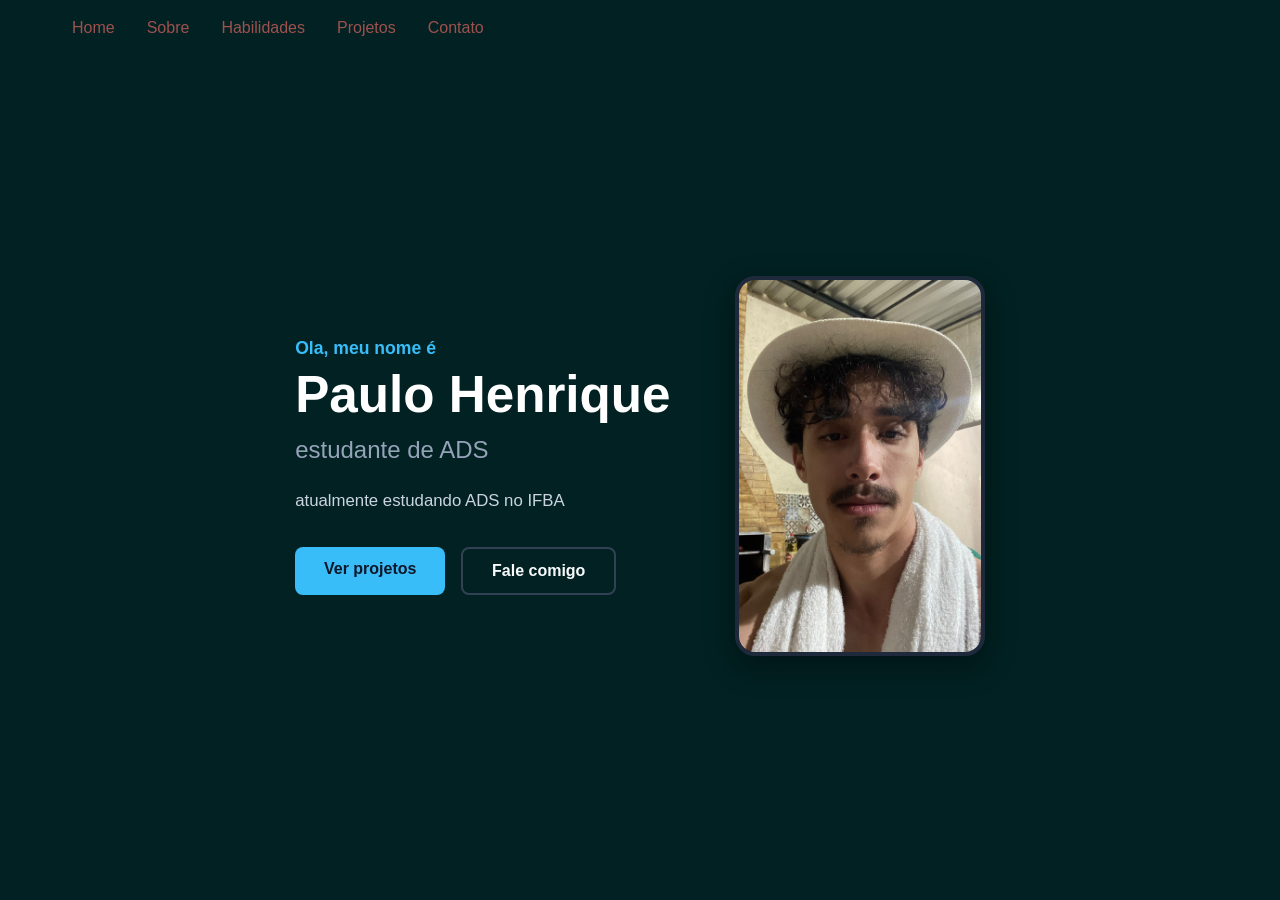
<file: index.html>
<!DOCTYPE html>
<html lang="pt-BR">
    <head>
        <meta charset="UTF-8">
        <meta name="viewport" content="width=device-width, initial-scale=1.0">
        <title>Portfólio</title>
        <link rel="stylesheet" href="style.css">
    </head>
    <body>
        <header>
            <div class="container">
                <nav class="nav">
                    <ul>
                        <li><a href="index.html">Home</a></li>
                        <li ><a href="sobre.html">Sobre</a></li>
                        <li ><a href="habilidades.html">Habilidades</a></li>
                        <li ><a href="projetos.html">Projetos</a></li>
                        <li ><a href="contato.html">Contato</a></li>
                        <!-- <li ><a href="artigos.html">Artigos</a></li> -->
                    </ul>
                </nav>
            </div>
        </header>
        <main>
            <section class="hero-section">
                <div class="container hero-container">
                    <div class="hero-text">
                        <span class="hero-greeting">Ola, meu nome é </span>
                        <h1 class="hero-name">Paulo Henrique</h1>
                        <h2 class="hero-title">estudante de ADS</h2>
                        <p class="hero-description">
                            atualmente estudando ADS no IFBA
                        </p>
                        <div class="hero-actions">
                            <a href="projetos.html" class="btn btn-primary">Ver projetos</a>
                            <a href="contato.html" class="btn btn-secondary">Fale comigo</a>
                        </div>
                    </div>
                    <div class="hero-image">
                        <img src="eu mesmo.jpeg" alt="Foto do meliante">
                    </div>
                </div>
            </section>
        </main>
    </body>
</html>
</file>
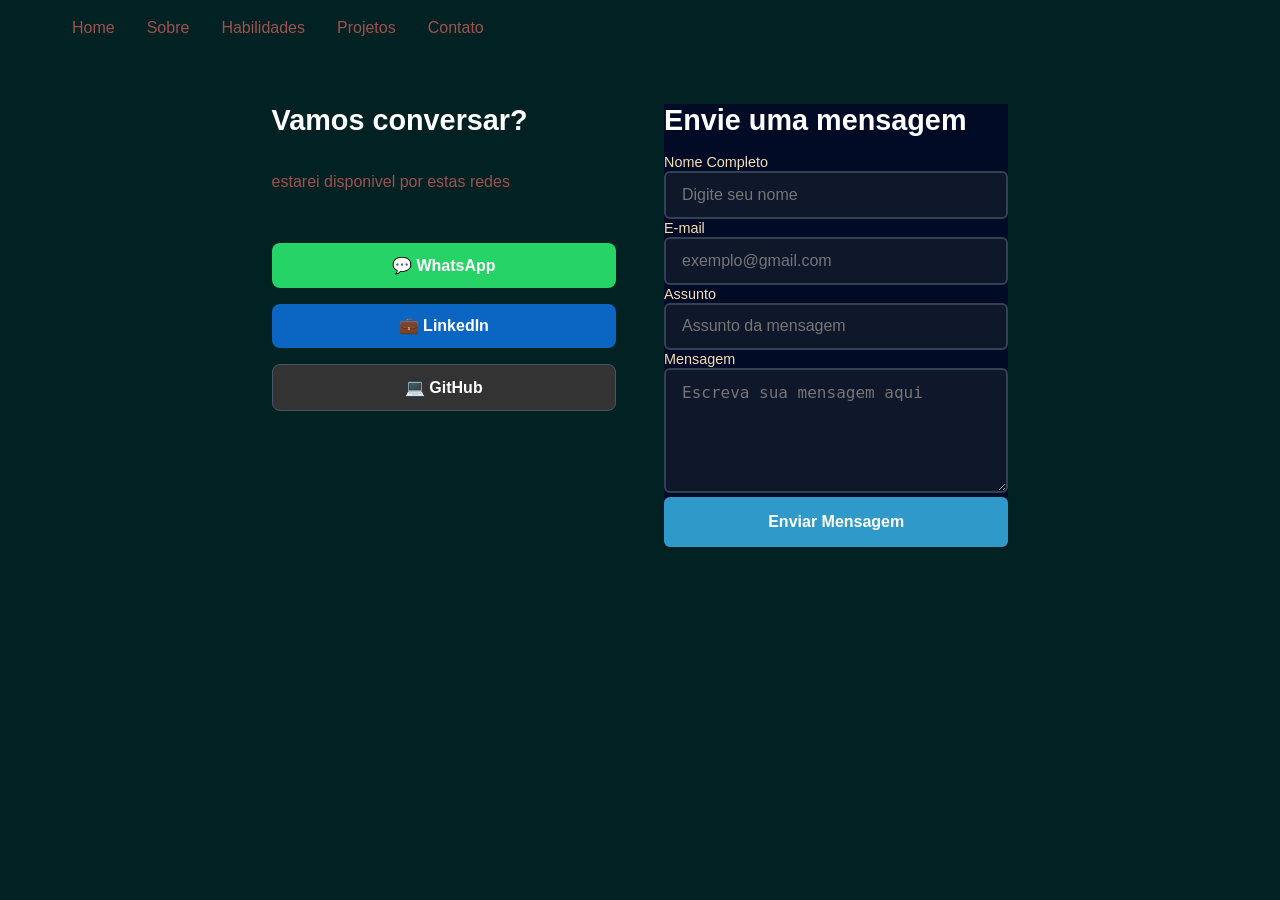
<file: contato.html>
<!DOCTYPE html>
<html lang="pt-BR">
    <head>
        <meta charset="UTF-8">
        <meta name="viewport" content="width=device-width, initial-scale=1.0">
        <title>Portfólio - Contato</title>
        <link rel="stylesheet" href="style.css">
    </head>
    <body>
        <header>
            <div class="container">
                <nav class="nav">
                    <ul>
                        <li><a href="index.html">Home</a></li>
                        <li ><a href="sobre.html">Sobre</a></li>
                        <li ><a href="habilidades.html">Habilidades</a></li>
                        <li ><a href="projetos.html">Projetos</a></li>
                        <li ><a href="contato.html">Contato</a></li>
                        <!-- <li ><a href="artigos.html">Artigos</a></li> -->
                    </ul>
                </nav>
            </div>
        </header>
        <main class="container page-content">
            <section class="contact-section">
                <div class="contact-info">
                    <div class="social-links">
                        <h2>Vamos conversar?</h2>
                        <p>estarei disponivel por estas redes</p>
                        <a href="https://wa.me/5577998338083?text=Ol%C3%A1!%20Vim%20pelo%20link%20e%20gostaria%20de%20mais%20informa%C3%A7%C3%B5es." target="_blank" rel="noopener noreferrer" class="social-btn whatsapp">
                            💬 WhatsApp
                        </a>
                        <a href="https://www.linkedin.com/in/paulo-henrique-castro-correia-740bb0448/" target="_blank" rel="noopener noreferrer" class="social-btn linkedin">
                            💼 LinkedIn
                        </a>
                        <a href="https://github.com/Zalkri" target="_blank" rel="noopener noreferrer" class="social-btn github">
                            💻 GitHub
                        </a>
                    </div> 
                </div>
                <!-- Formulario -->
                <form action="mailto:@paulohenriquecastrocorreia@gmail.com" method="post" enctype="text/plain" class="contact-form">
                    <h2>Envie uma mensagem</h2>
                    <div class="form-group">
                        <label for="name">Nome Completo</label>
                        <input 
                            type="text"
                            id="name"
                            name="name"
                            placeholder="Digite seu nome"
                            required minlength="3">
                        <span class="error-mensagem">Por favor pelo menos 3 caracteres</span>
                    </div>
                    <div class="form-group">
                        <label for="email">E-mail</label>
                        <input type="email"
                        id="email"
                        name="email"
                        placeholder="exemplo@gmail.com"
                        required>
                        <span class="error-mensagem">por favor insira um E-mail valido</span>
                    </div>
                    <div class="form-group">
                        <label for="subject">Assunto</label>
                        <input type="text"
                        id="subject"
                        name="subject"
                        placeholder="Assunto da mensagem"
                        required>
                        <span class="error-mensagem">O assunto é obrigatório</span>
                    </div>
                    <div class="form-group">
                        <label for="message">Mensagem</label>
                        <textarea 
                        name="message" 
                        id="message"
                        rows="5"
                        placeholder="Escreva sua mensagem aqui"
                        required minlength="10"
                        ></textarea>
                        <span class="error-mensagem">A mensagem deve conter no mínimo 10 caracteres.</span>
                    </div>
                    <button type="submit" class="submit-btn">Enviar Mensagem</button>
                </form>
            </section>
        </main>
    </body>
</html>
</file>
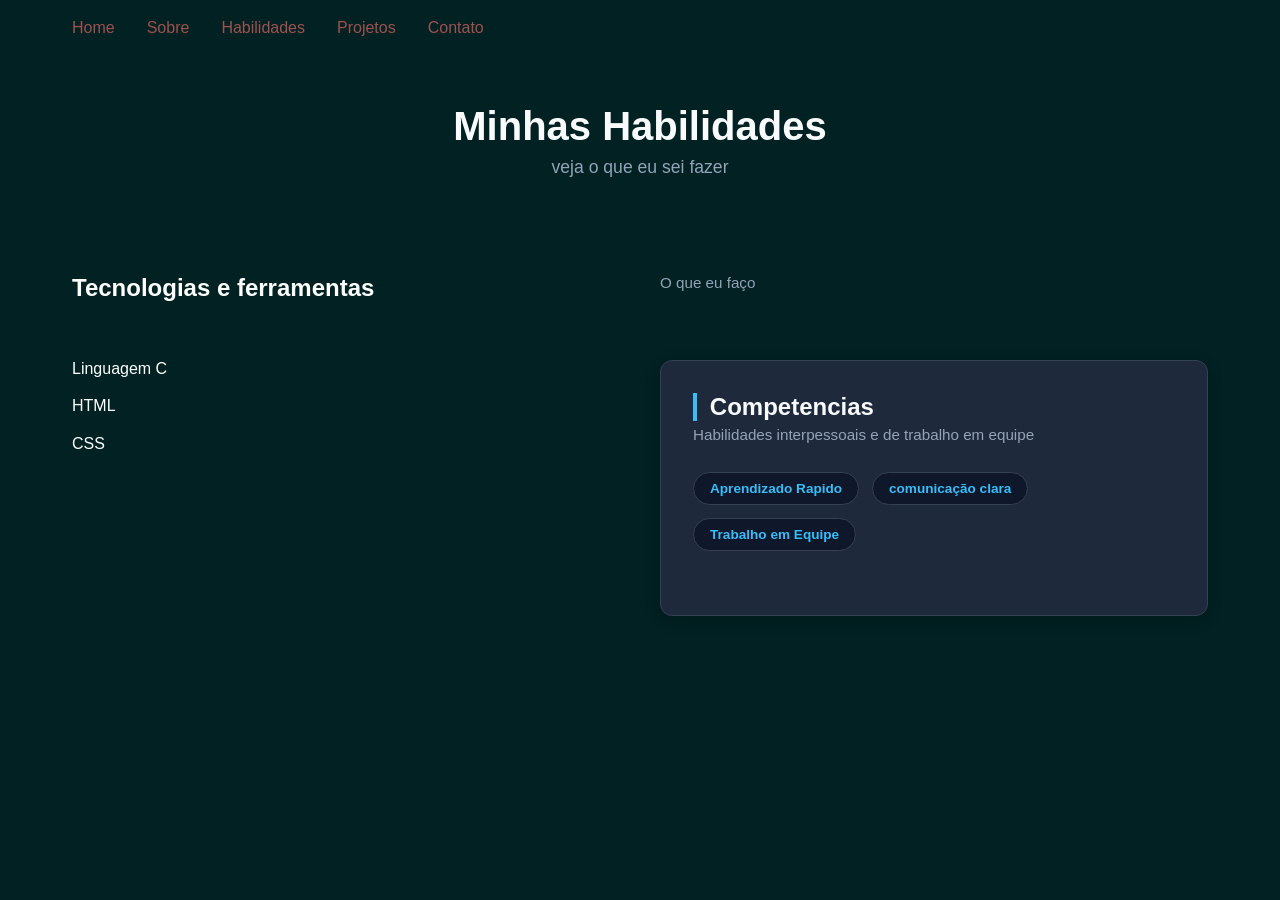
<file: habilidades.html>
<!DOCTYPE html>
<html lang="pt-BR">
    <head>
        <meta charset="UTF-8">
        <meta name="viewport" content="width=device-width, initial-scale=1.0">
        <title>Portfólio</title>
        <link rel="stylesheet" href="style.css">
    </head>
    <body>
        <header>
            <div class="container">
                <nav class="nav">
                    <ul>
                        <li><a href="index.html">Home</a></li>
                        <li ><a href="sobre.html">Sobre</a></li>
                        <li ><a href="habilidades.html">Habilidades</a></li>
                        <li ><a href="projetos.html">Projetos</a></li>
                        <li ><a href="contato.html">Contato</a></li>
                        <!-- <li ><a href="artigos.html">Artigos</a></li> -->
                    </ul>
                </nav>
            </div>
        </header>
        <main class="container page-content">
            <section class="skills-hero">
                <h1>Minhas Habilidades</h1>
                <p>veja o que eu sei fazer</p>
            </section>
            <section class="skills-grid">
                <h2>Tecnologias e ferramentas</h2>
                <p class="skills-subtitle">O que eu faço</p>
                <div class="skills-list">                        
                    <div class="skill-info">
                        <span>Linguagem C</span>
                    </div>
                    <div class="skill-info">
                        <span>HTML</span>
                    </div>
                    <div class="skill-info">
                        <span>CSS</span>
                    </div>
                </div>

                <div class="skills-card">
                    <h2>Competencias</h2>
                    <p class="skills-subtitle">Habilidades interpessoais e de trabalho em equipe</p>
                    <div class="soft-skills-container">
                        <span class="tag-skill">Aprendizado Rapido</span>
                        <span class="tag-skill">comunicação clara</span>
                        <span class="tag-skill">Trabalho em Equipe</span>
                    </div>
                </div>
            </section>

        </main>
    </body>
</html>
</file>
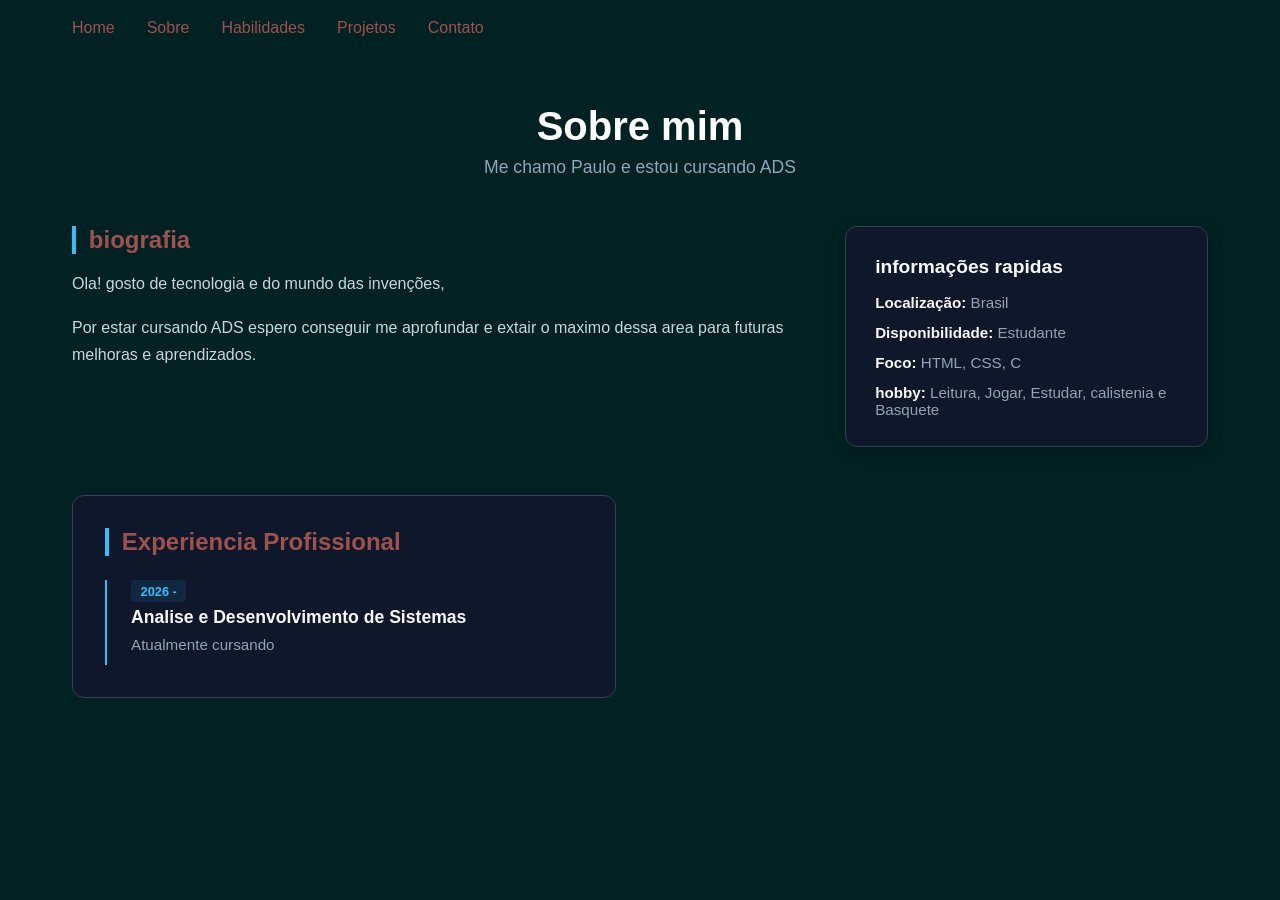
<file: sobre.html>
<!DOCTYPE html>
<html lang="pt-BR">
    <head>
        <meta charset="UTF-8">
        <meta name="viewport" content="width=device-width, initial-scale=1.0">
        <title>Portfólio</title>
        <link rel="stylesheet" href="style.css">
    </head>
    <body>
        <header>
            <div class="container">
                <nav class="nav">
                    <ul>
                        <li><a href="index.html">Home</a></li>
                        <li ><a href="sobre.html">Sobre</a></li>
                        <li ><a href="habilidades.html">Habilidades</a></li>
                        <li ><a href="projetos.html">Projetos</a></li>
                        <li ><a href="contato.html">Contato</a></li>
                        <!-- <li ><a href="artigos.html">Artigos</a></li> -->
                    </ul>
                </nav>
            </div>
        </header>
        <main class="container page-content">
            <section class="about-hero">
                <h1>Sobre mim</h1>
                <p>Me chamo Paulo e estou cursando ADS</p>
            </section>
            <section class="about-grid">
                <div class="about-bio">
                    <h2>biografia</h2>
                    <p>
                        Ola! gosto de tecnologia e do mundo das invenções, 
                    </p>
                    <p>
                        Por estar cursando ADS espero conseguir me aprofundar e extair o maximo dessa area para futuras melhoras e aprendizados.
                    </p>
                </div>
                <div class="about-info-card">
                    <h3>informações rapidas</h3>
                    <ul>
                        <li><strong>Localização:</strong> Brasil</li>
                        <li><strong>Disponibilidade:</strong> Estudante</li>
                        <li><strong>Foco:</strong> HTML, CSS, C</li>
                        <li><strong>hobby:</strong> Leitura, Jogar, Estudar, calistenia e Basquete</li>
                    </ul>
                </div>
            </section>
            <section class="timeline-section">
                <div class="timeline-column">
                    <h2>Experiencia Profissional</h2>
                    <div class="timeline-item">
                        <span class="timeline-date">2026 - </span>
                        <h3>Analise e Desenvolvimento de Sistemas</h3>
                        <p>Atualmente cursando</p>
                    </div>
                </div>
            </section>
        </main>
    </body>
</html>
</file>
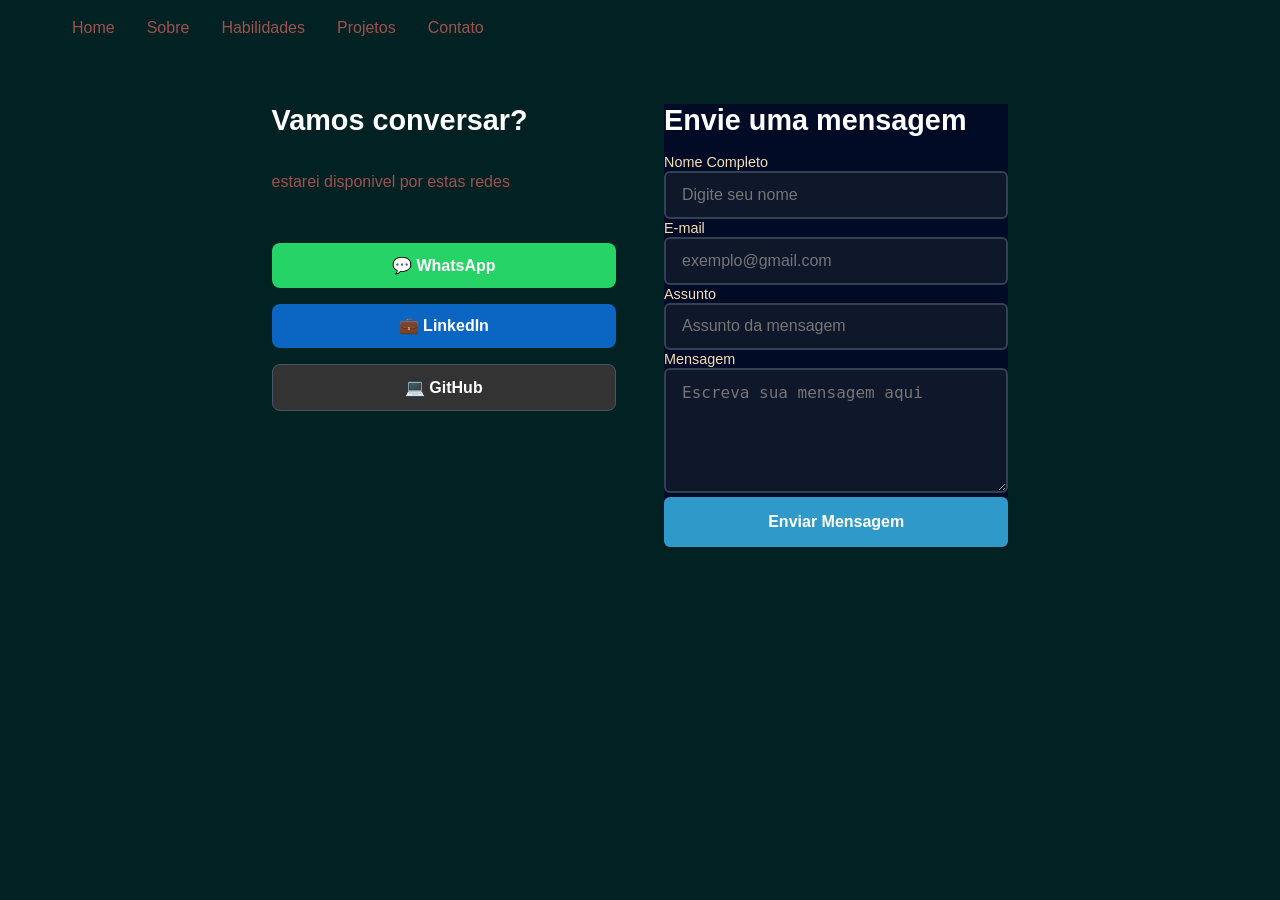
<file: site/contato.html>
<!DOCTYPE html>
<html lang="pt-BR">
    <head>
        <meta charset="UTF-8">
        <meta name="viewport" content="width=device-width, initial-scale=1.0">
        <title>Portfólio - Contato</title>
        <link rel="stylesheet" href="style.css">
    </head>
    <body>
        <header>
            <div class="container">
                <nav class="nav">
                    <ul>
                        <li><a href="index.html">Home</a></li>
                        <li ><a href="sobre.html">Sobre</a></li>
                        <li ><a href="habilidades.html">Habilidades</a></li>
                        <li ><a href="projetos.html">Projetos</a></li>
                        <li ><a href="contato.html">Contato</a></li>
                        <!-- <li ><a href="artigos.html">Artigos</a></li> -->
                    </ul>
                </nav>
            </div>
        </header>
        <main class="container page-content">
            <section class="contact-section">
                <div class="contact-info">
                    <div class="social-links">
                        <h2>Vamos conversar?</h2>
                        <p>estarei disponivel por estas redes</p>
                        <a href="https://wa.me/5577998338083?text=Ol%C3%A1!%20Vim%20pelo%20link%20e%20gostaria%20de%20mais%20informa%C3%A7%C3%B5es." target="_blank" rel="noopener noreferrer" class="social-btn whatsapp">
                            💬 WhatsApp
                        </a>
                        <a href="https://www.linkedin.com/in/paulo-henrique-castro-correia-740bb0448/" target="_blank" rel="noopener noreferrer" class="social-btn linkedin">
                            💼 LinkedIn
                        </a>
                        <a href="https://github.com/Zalkri" target="_blank" rel="noopener noreferrer" class="social-btn github">
                            💻 GitHub
                        </a>
                    </div> 
                </div>
                <!-- Formulario -->
                <form action="mailto:@paulohenriquecastrocorreia@gmail.com" method="post" enctype="text/plain" class="contact-form">
                    <h2>Envie uma mensagem</h2>
                    <div class="form-group">
                        <label for="name">Nome Completo</label>
                        <input 
                            type="text"
                            id="name"
                            name="name"
                            placeholder="Digite seu nome"
                            required minlength="3">
                        <span class="error-mensagem">Por favor pelo menos 3 caracteres</span>
                    </div>
                    <div class="form-group">
                        <label for="email">E-mail</label>
                        <input type="email"
                        id="email"
                        name="email"
                        placeholder="exemplo@gmail.com"
                        required>
                        <span class="error-mensagem">por favor insira um E-mail valido</span>
                    </div>
                    <div class="form-group">
                        <label for="subject">Assunto</label>
                        <input type="text"
                        id="subject"
                        name="subject"
                        placeholder="Assunto da mensagem"
                        required>
                        <span class="error-mensagem">O assunto é obrigatório</span>
                    </div>
                    <div class="form-group">
                        <label for="message">Mensagem</label>
                        <textarea 
                        name="message" 
                        id="message"
                        rows="5"
                        placeholder="Escreva sua mensagem aqui"
                        required minlength="10"
                        ></textarea>
                        <span class="error-mensagem">A mensagem deve conter no mínimo 10 caracteres.</span>
                    </div>
                    <button type="submit" class="submit-btn">Enviar Mensagem</button>
                </form>
            </section>
        </main>
    </body>
</html>
</file>
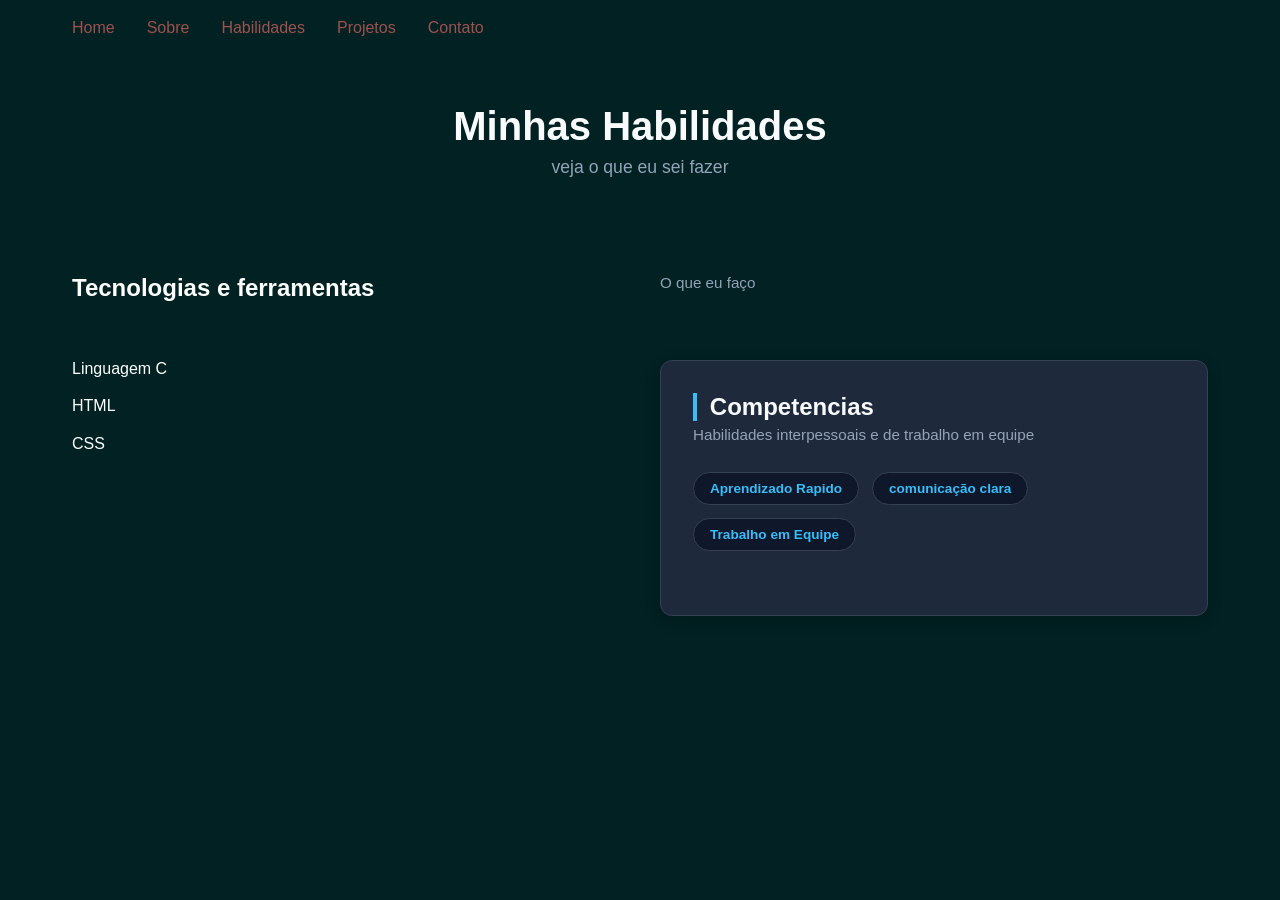
<file: site/habilidades.html>
<!DOCTYPE html>
<html lang="pt-BR">
    <head>
        <meta charset="UTF-8">
        <meta name="viewport" content="width=device-width, initial-scale=1.0">
        <title>Portfólio</title>
        <link rel="stylesheet" href="style.css">
    </head>
    <body>
        <header>
            <div class="container">
                <nav class="nav">
                    <ul>
                        <li><a href="index.html">Home</a></li>
                        <li ><a href="sobre.html">Sobre</a></li>
                        <li ><a href="habilidades.html">Habilidades</a></li>
                        <li ><a href="projetos.html">Projetos</a></li>
                        <li ><a href="contato.html">Contato</a></li>
                        <!-- <li ><a href="artigos.html">Artigos</a></li> -->
                    </ul>
                </nav>
            </div>
        </header>
        <main class="container page-content">
            <section class="skills-hero">
                <h1>Minhas Habilidades</h1>
                <p>veja o que eu sei fazer</p>
            </section>
            <section class="skills-grid">
                <h2>Tecnologias e ferramentas</h2>
                <p class="skills-subtitle">O que eu faço</p>
                <div class="skills-list">                        
                    <div class="skill-info">
                        <span>Linguagem C</span>
                    </div>
                    <div class="skill-info">
                        <span>HTML</span>
                    </div>
                    <div class="skill-info">
                        <span>CSS</span>
                    </div>
                </div>

                <div class="skills-card">
                    <h2>Competencias</h2>
                    <p class="skills-subtitle">Habilidades interpessoais e de trabalho em equipe</p>
                    <div class="soft-skills-container">
                        <span class="tag-skill">Aprendizado Rapido</span>
                        <span class="tag-skill">comunicação clara</span>
                        <span class="tag-skill">Trabalho em Equipe</span>
                    </div>
                </div>
            </section>

        </main>
    </body>
</html>
</file>
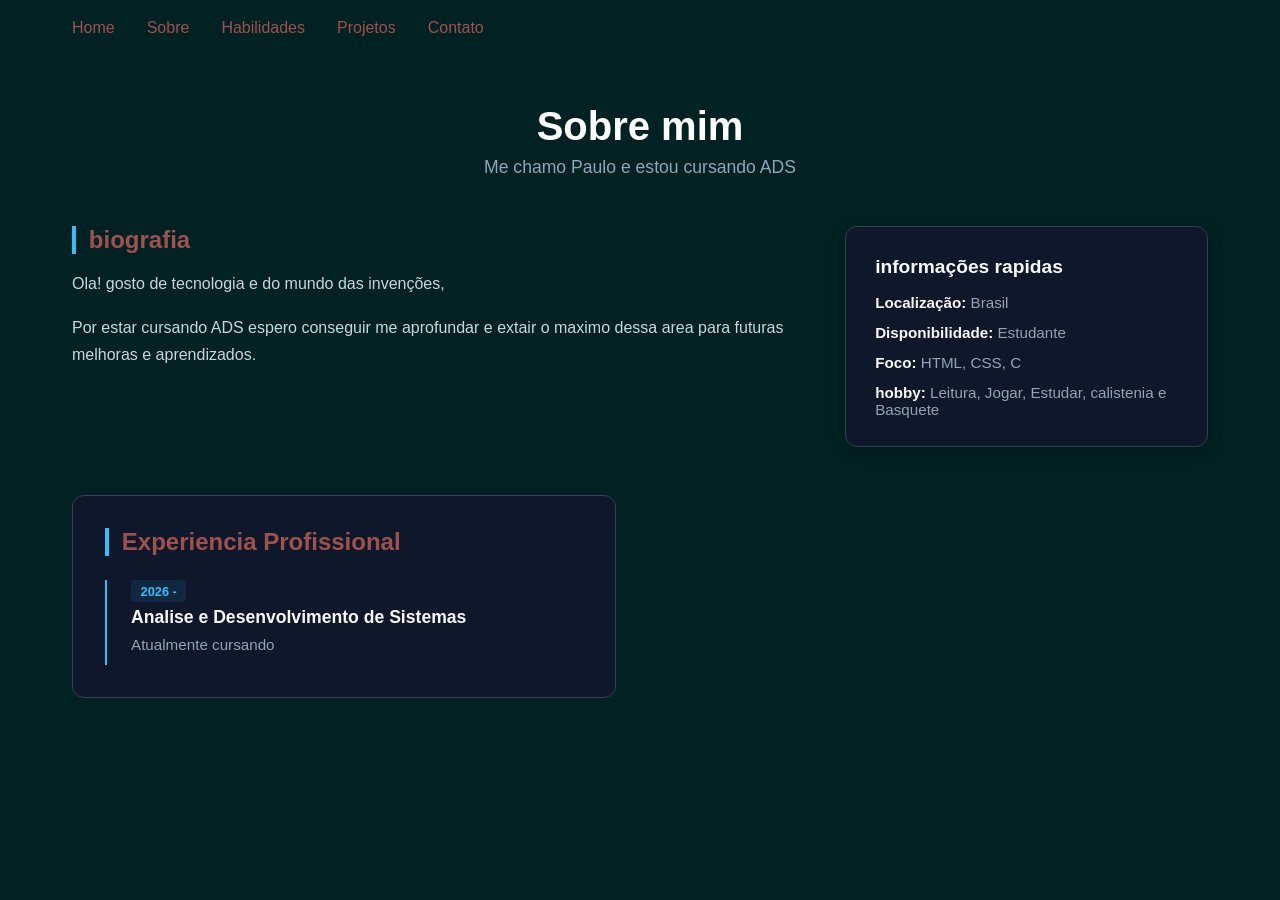
<file: site/sobre.html>
<!DOCTYPE html>
<html lang="pt-BR">
    <head>
        <meta charset="UTF-8">
        <meta name="viewport" content="width=device-width, initial-scale=1.0">
        <title>Portfólio</title>
        <link rel="stylesheet" href="style.css">
    </head>
    <body>
        <header>
            <div class="container">
                <nav class="nav">
                    <ul>
                        <li><a href="index.html">Home</a></li>
                        <li ><a href="sobre.html">Sobre</a></li>
                        <li ><a href="habilidades.html">Habilidades</a></li>
                        <li ><a href="projetos.html">Projetos</a></li>
                        <li ><a href="contato.html">Contato</a></li>
                        <!-- <li ><a href="artigos.html">Artigos</a></li> -->
                    </ul>
                </nav>
            </div>
        </header>
        <main class="container page-content">
            <section class="about-hero">
                <h1>Sobre mim</h1>
                <p>Me chamo Paulo e estou cursando ADS</p>
            </section>
            <section class="about-grid">
                <div class="about-bio">
                    <h2>biografia</h2>
                    <p>
                        Ola! gosto de tecnologia e do mundo das invenções, 
                    </p>
                    <p>
                        Por estar cursando ADS espero conseguir me aprofundar e extair o maximo dessa area para futuras melhoras e aprendizados.
                    </p>
                </div>
                <div class="about-info-card">
                    <h3>informações rapidas</h3>
                    <ul>
                        <li><strong>Localização:</strong> Brasil</li>
                        <li><strong>Disponibilidade:</strong> Estudante</li>
                        <li><strong>Foco:</strong> HTML, CSS, C</li>
                        <li><strong>hobby:</strong> Leitura, Jogar, Estudar, calistenia e Basquete</li>
                    </ul>
                </div>
            </section>
            <section class="timeline-section">
                <div class="timeline-column">
                    <h2>Experiencia Profissional</h2>
                    <div class="timeline-item">
                        <span class="timeline-date">2026 - </span>
                        <h3>Analise e Desenvolvimento de Sistemas</h3>
                        <p>Atualmente cursando</p>
                    </div>
                </div>
            </section>
        </main>
    </body>
</html>
</file>
<file: style.css>
*{
    margin: 0;
    padding: 0;
    box-sizing: border-box;
}
:root{
    --cor-texto: #9e524f;
    --cor-hover: #a52323;
    --background: #022122;
    --background-2: #0f172a;
}
body{
    font-family: 'Segoe UI', Tahoma, Geneva, Verdana, sans-serif;
    background-color: #022122;
    color: white;
}
/* topo da pagina*/
.header{
    background-color: #1e293b;
    position: sticky;
    top: 0;
    z-index: 1000;
}
.container{
    max-width: 1200px;
    margin: 0 auto;
    padding: 1.2rem 2rem;
    display: flex;
    justify-content: space-between;
    align-items: center;    
}
.nav ul{
    display:flex;
    list-style: none;
    gap: 2rem;
}
.nav a{
    color: var(--cor-texto);
    text-decoration: none;
    font-weight: 500;
    font-size: 1rem;
    transition: color 0.3s ease;
    position: relative;
}
nav a:hover{
    color: var(--cor-hover);
}

/*------------------------------ Pagina Contato ----------------------*/
.nav a.active{
    color: #036c99;
    font-weight: 700;
}
.page-content{
    padding-top: 3rem;
    padding-bottom: 3rem;
}
.contact-section{
    display: grid;
    grid-template-columns: 1fr 1fr;
    gap: 3rem;
    align-items: start;
}
.contact-info h2, .contact-form h2{
    font-size: 1.8rem;
    margin-bottom: 1rem;
    color: white;
}
.contact-info p{
    color: var(--cor-texto);
    line-height: 1.6;
    margin-bottom: 2rem;
}
.social-links{
    display: flex;
    flex-direction: column;
    gap: 1rem;
}
.social-btn{
    display: inline-block;
    padding: 0.8rem 1.5rem;
    border-radius: 8px;
    text-decoration: none;
    font-weight: 600;
    text-align: center;
    transition: transform 0.2s ease, opacity 0.2s ease;
}
.social-btn:hover{
    transform: translateY(-2px);
    opacity: 0.9;
}
.whatsapp { background-color: #25d366; color: #ffffff; }
.linkedin { background-color: #0a66c2; color: #ffffff; }
.github   { background-color: #333333; color: #ffffff; border: 1px solid #475569; }

.contact-form{
    background-color: #010b25;
    flex-direction: column;
    margin-bottom: 1.5rem;
    position: relative;
}
.form-group label{
    font-size: 0.9rem;
    margin-bottom: 0.rem;
    color: wheat;
}
.form-group input,
.form-group textarea{
    width: 100%;
    padding: 0.8rem 1rem;
    border: 2px solid #334155;
    background-color: #0f172a;
    color: #ffffff;
    border-radius: 6px;
    font-size: 1rem;
    outline: none;
    transition: border-color 0.3s ease;
}
.form-group input:focus,
.form-group textarea:focus {
  border-color: #38bdf8;
}

.error-mensagem{
    display: none;
    color: #f87171;
    font-size: 0.8rem;
    margin-top: 0.4rem;
}
.form-group input:user-invalid,
.form-group textarea:user-invalid {
  border-color: #ef4444; 
  background-color: rgba(239, 68, 68, 0.05);
}
.form-group input:user-invalid + .error-message,
.form-group textarea:user-invalid + .error-message {
  display: block;
}
.form-group input:user-valid,
.form-group textarea:user-valid {
  border-color: #22c55e; 
}
.submit-btn{
    width: 100%;
    padding: 1rem;
    background-color: #2f9ac9;
    color: white;
    border: none;
    border-radius: 6px;
    font-size: 1rem;
    font-weight: 700;
    cursor: pointer;
    transition: background-color 0.3 ease;
}
.submit-btn:hover{
    background-color: #5cb0d6;
}


/*------------------------------ Pagina Home/Index ----------------------*/
.header .nav a[href="index.html"]{
    color: #38bdf8;
    font-weight: 700;
}
.hero-section{
    min-height: calc(100vh - 80px);
    display: flex;
    align-items: center;
    padding: 4rem 0;
}
.hero-container{
    display: grid;
    grid-template-columns: 1.2fr 0.8fr;
    gap: 4rem;
    align-items: center;
}
.hero-greeting{
    font-size: 1.1rem;
    color: #38bdf8;
    font-weight: 600;
    display: block;
    margin-bottom: 0.5rem;
}
.hero-name{
    font-size: 3.2rem;
    font-weight: 800;
    color: white;
    line-height: 1.1;
    margin-bottom: 0.8rem;
}
.hero-title{
    font-size: 1.5rem;
    font-weight: 500;
    color: #94a3b8;
    margin-bottom: 1.5rem;
}
.hero-description{
    font-size: 1.05rem;
    color: #cbd5e1;
    line-height: 1.6;
    margin-bottom: 2rem;
    max-width: 500px;
}
.hero-actions{
    display: flex;
    gap: 1rem;
}
.btn{
    display: inline-block;
    padding: 0.8rem 1.8rem;
    border-radius: 8px;
    font-weight: 600;
    text-decoration: none;
    transition: transform 0.2s ease, background-color 0.2s ease;
    text-align: center;
}
.btn:hover{
    transform: translateY(-2px);
}
.btn-primary{
    background-color: #38bdf8;
    color: #0f172a;
}
.btn-primary:hover {
  background-color: #7dd3fc;
}
.btn-secondary {
  background-color: transparent;
  color: #f8fafc;
  border: 2px solid #334155;
}

.btn-secondary:hover {
  background-color: #1e293b;
  border-color: #475569;
}
.hero-image{
    display: flex;
    justify-content: center;
}
.hero-image img{
    width: 100%;
    max-width: 380px;
    height: 380px;
    object-fit: cover;
    border-radius: 20px;
    border: 4px solid #1e293b;
    box-shadow: 0 10px 30px rgba(0, 0, 0, 0.4);
}

/*------------------------------ Pagina Projetos ----------------------*/

/*------------------------------ Pagina Artigos ----------------------*/

/*------------------------------ Pagina Habilidades ----------------------*/
.header .nav a[href="habilidades.html"] {
  color: #38bdf8;
  font-weight: 700;
}
.skills-hero {
  text-align: center;
  margin-bottom: 3rem;
  width: 100%;
}
.skills-hero h1 {
  font-size: 2.5rem;
  color: #f8fafc;
  margin-bottom: 0.5rem;
}
.skills-hero p {
  color: #94a3b8;
  font-size: 1.1rem;
}
.skills-grid {
  display: grid;
  grid-template-columns: 1fr 1fr;
  gap: 2.5rem;
  align-items: start;
  width: 100%;
}
.skills-card {
  background-color: #1e293b;
  padding: 2rem;
  border-radius: 12px;
  border: 1px solid #334155;
  box-shadow: 0 4px 15px rgba(0, 0, 0, 0.2);
}
.skills-card h2 {
  font-size: 1.5rem;
  color: #f8fafc;
  margin-bottom: 0.3rem;
  border-left: 4px solid #38bdf8;
  padding-left: 0.8rem;
}
.skills-list {
  display: flex;
  flex-direction: column;
  gap: 1.2rem;
}

.skills-subtitle {
  color: #94a3b8;
  font-size: 0.95rem;
  margin-bottom: 1.8rem;
}
.soft-skills-container {
  display: flex;
  flex-wrap: wrap;
  gap: 0.8rem;
  margin-bottom: 2rem;
}
.tag-skill {
  background-color: #0f172a;
  color: #38bdf8;
  padding: 0.5rem 1rem;
  border-radius: 20px;
  font-size: 0.85rem;
  font-weight: 600;
  border: 1px solid #334155;
  transition: transform 0.2s ease, border-color 0.2s ease;
}
.tag-skill:hover {
  transform: translateY(-2px);
  border-color: #38bdf8;
}
.featured-box {
  background-color: rgba(56, 189, 248, 0.08);
  border: 1px dashed #38bdf8;
  padding: 1.2rem;
  border-radius: 8px;
}
.featured-box h3 {
  font-size: 1.05rem;
  color: #38bdf8;
  margin-bottom: 0.4rem;
}
.featured-box p {
  color: #cbd5e1;
  font-size: 0.9rem;
  line-height: 1.5;
}

/*------------------------------ Pagina Sobre ----------------------*/
.header .nav a[href="sobre.html"] {
  color: #38bdf8;
  font-weight: 700;
}
.page-content {
    padding-top: 3rem;
    padding-bottom: 4rem;
    display: flex;
    flex-direction: column;
    gap: 3rem;
}
.about-hero{
    text-align: center;
    width: 100%;
}
.about-hero h1{
    font-size: 2.5rem;
    color: white;
    margin-bottom: 0.5rem;
}
.about-hero p{
    color: #94a3b8;
    font-size: 1.1rem;
}
.about-grid{
    display: grid;
    grid-template-columns: 2fr 1fr;
    gap: 3rem;
    align-items: start;
    width: 100%;
}
.about-bio h2, .timeline-column h2{
    font-size: 1.5rem;
    color: var(--cor-texto);
    margin-bottom: 1rem;
    border-left: 4px solid #38bdf8;
    padding-left: 0.8rem;
}
.about-bio p {
  color: #cbd5e1;
  line-height: 1.7;
  margin-bottom: 1rem;
}
.about-info-card{
    background-color: var(--background-2);
    padding: 1.8rem;
    border-radius: 12px;
    box-shadow: 0 4px 15px rgba(0, 0, 0, 0.2);
    border: 1px solid #334155;
}
.about-info-card h3 {
  font-size: 1.2rem;
  color: #f8fafc;
  margin-bottom: 1rem;
}
.about-info-card ul{
    list-style: none;
    display: flex;
    flex-direction: column;
    gap: 0.8rem;
}
.about-info-card li {
  color: #94a3b8;
  font-size: 0.95rem;
}
.about-info-card li strong {
  color: #f8fafc;
}
.timeline-section {
    display: grid;
    grid-template-columns: 1fr 1fr;
    gap: 3rem;
    width: 100%;
}
.timeline-column{
    background-color: var(--background-2);
    padding: 2rem;
    border-radius: 12px;
    border: 1px solid #334155;
}
.timeline-item {
  position: relative;
  padding-left: 1.5rem;
  border-left: 2px solid #38bdf8;
  margin-top: 1.5rem;
  padding-bottom: 0.5rem;
}
.timeline-date {
  display: inline-block;
  font-size: 0.8rem;
  color: #38bdf8;
  font-weight: 600;
  margin-bottom: 0.3rem;
  background-color: rgba(56, 189, 248, 0.1);
  padding: 0.2rem 0.6rem;
  border-radius: 4px;
}
.timeline-item h3 {
  font-size: 1.1rem;
  color: #f8fafc;
  margin-bottom: 0.4rem;
}
.timeline-item p {
  color: #94a3b8;
  font-size: 0.95rem;
  line-height: 1.5;
}
</file>
<file: site/style.css>
*{
    margin: 0;
    padding: 0;
    box-sizing: border-box;
}
:root{
    --cor-texto: #9e524f;
    --cor-hover: #a52323;
    --background: #022122;
    --background-2: #0f172a;
}
body{
    font-family: 'Segoe UI', Tahoma, Geneva, Verdana, sans-serif;
    background-color: #022122;
    color: white;
}
/* topo da pagina*/
.header{
    background-color: #1e293b;
    position: sticky;
    top: 0;
    z-index: 1000;
}
.container{
    max-width: 1200px;
    margin: 0 auto;
    padding: 1.2rem 2rem;
    display: flex;
    justify-content: space-between;
    align-items: center;    
}
.nav ul{
    display:flex;
    list-style: none;
    gap: 2rem;
}
.nav a{
    color: var(--cor-texto);
    text-decoration: none;
    font-weight: 500;
    font-size: 1rem;
    transition: color 0.3s ease;
    position: relative;
}
nav a:hover{
    color: var(--cor-hover);
}

/*------------------------------ Pagina Contato ----------------------*/
.nav a.active{
    color: #036c99;
    font-weight: 700;
}
.page-content{
    padding-top: 3rem;
    padding-bottom: 3rem;
}
.contact-section{
    display: grid;
    grid-template-columns: 1fr 1fr;
    gap: 3rem;
    align-items: start;
}
.contact-info h2, .contact-form h2{
    font-size: 1.8rem;
    margin-bottom: 1rem;
    color: white;
}
.contact-info p{
    color: var(--cor-texto);
    line-height: 1.6;
    margin-bottom: 2rem;
}
.social-links{
    display: flex;
    flex-direction: column;
    gap: 1rem;
}
.social-btn{
    display: inline-block;
    padding: 0.8rem 1.5rem;
    border-radius: 8px;
    text-decoration: none;
    font-weight: 600;
    text-align: center;
    transition: transform 0.2s ease, opacity 0.2s ease;
}
.social-btn:hover{
    transform: translateY(-2px);
    opacity: 0.9;
}
.whatsapp { background-color: #25d366; color: #ffffff; }
.linkedin { background-color: #0a66c2; color: #ffffff; }
.github   { background-color: #333333; color: #ffffff; border: 1px solid #475569; }

.contact-form{
    background-color: #010b25;
    flex-direction: column;
    margin-bottom: 1.5rem;
    position: relative;
}
.form-group label{
    font-size: 0.9rem;
    margin-bottom: 0.rem;
    color: wheat;
}
.form-group input,
.form-group textarea{
    width: 100%;
    padding: 0.8rem 1rem;
    border: 2px solid #334155;
    background-color: #0f172a;
    color: #ffffff;
    border-radius: 6px;
    font-size: 1rem;
    outline: none;
    transition: border-color 0.3s ease;
}
.form-group input:focus,
.form-group textarea:focus {
  border-color: #38bdf8;
}

.error-mensagem{
    display: none;
    color: #f87171;
    font-size: 0.8rem;
    margin-top: 0.4rem;
}
.form-group input:user-invalid,
.form-group textarea:user-invalid {
  border-color: #ef4444; 
  background-color: rgba(239, 68, 68, 0.05);
}
.form-group input:user-invalid + .error-message,
.form-group textarea:user-invalid + .error-message {
  display: block;
}
.form-group input:user-valid,
.form-group textarea:user-valid {
  border-color: #22c55e; 
}
.submit-btn{
    width: 100%;
    padding: 1rem;
    background-color: #2f9ac9;
    color: white;
    border: none;
    border-radius: 6px;
    font-size: 1rem;
    font-weight: 700;
    cursor: pointer;
    transition: background-color 0.3 ease;
}
.submit-btn:hover{
    background-color: #5cb0d6;
}


/*------------------------------ Pagina Home/Index ----------------------*/
.header .nav a[href="index.html"]{
    color: #38bdf8;
    font-weight: 700;
}
.hero-section{
    min-height: calc(100vh - 80px);
    display: flex;
    align-items: center;
    padding: 4rem 0;
}
.hero-container{
    display: grid;
    grid-template-columns: 1.2fr 0.8fr;
    gap: 4rem;
    align-items: center;
}
.hero-greeting{
    font-size: 1.1rem;
    color: #38bdf8;
    font-weight: 600;
    display: block;
    margin-bottom: 0.5rem;
}
.hero-name{
    font-size: 3.2rem;
    font-weight: 800;
    color: white;
    line-height: 1.1;
    margin-bottom: 0.8rem;
}
.hero-title{
    font-size: 1.5rem;
    font-weight: 500;
    color: #94a3b8;
    margin-bottom: 1.5rem;
}
.hero-description{
    font-size: 1.05rem;
    color: #cbd5e1;
    line-height: 1.6;
    margin-bottom: 2rem;
    max-width: 500px;
}
.hero-actions{
    display: flex;
    gap: 1rem;
}
.btn{
    display: inline-block;
    padding: 0.8rem 1.8rem;
    border-radius: 8px;
    font-weight: 600;
    text-decoration: none;
    transition: transform 0.2s ease, background-color 0.2s ease;
    text-align: center;
}
.btn:hover{
    transform: translateY(-2px);
}
.btn-primary{
    background-color: #38bdf8;
    color: #0f172a;
}
.btn-primary:hover {
  background-color: #7dd3fc;
}
.btn-secondary {
  background-color: transparent;
  color: #f8fafc;
  border: 2px solid #334155;
}

.btn-secondary:hover {
  background-color: #1e293b;
  border-color: #475569;
}
.hero-image{
    display: flex;
    justify-content: center;
}
.hero-image img{
    width: 100%;
    max-width: 380px;
    height: 380px;
    object-fit: cover;
    border-radius: 20px;
    border: 4px solid #1e293b;
    box-shadow: 0 10px 30px rgba(0, 0, 0, 0.4);
}

/*------------------------------ Pagina Projetos ----------------------*/

/*------------------------------ Pagina Artigos ----------------------*/

/*------------------------------ Pagina Habilidades ----------------------*/
.header .nav a[href="habilidades.html"] {
  color: #38bdf8;
  font-weight: 700;
}
.skills-hero {
  text-align: center;
  margin-bottom: 3rem;
  width: 100%;
}
.skills-hero h1 {
  font-size: 2.5rem;
  color: #f8fafc;
  margin-bottom: 0.5rem;
}
.skills-hero p {
  color: #94a3b8;
  font-size: 1.1rem;
}
.skills-grid {
  display: grid;
  grid-template-columns: 1fr 1fr;
  gap: 2.5rem;
  align-items: start;
  width: 100%;
}
.skills-card {
  background-color: #1e293b;
  padding: 2rem;
  border-radius: 12px;
  border: 1px solid #334155;
  box-shadow: 0 4px 15px rgba(0, 0, 0, 0.2);
}
.skills-card h2 {
  font-size: 1.5rem;
  color: #f8fafc;
  margin-bottom: 0.3rem;
  border-left: 4px solid #38bdf8;
  padding-left: 0.8rem;
}
.skills-list {
  display: flex;
  flex-direction: column;
  gap: 1.2rem;
}

.skills-subtitle {
  color: #94a3b8;
  font-size: 0.95rem;
  margin-bottom: 1.8rem;
}
.soft-skills-container {
  display: flex;
  flex-wrap: wrap;
  gap: 0.8rem;
  margin-bottom: 2rem;
}
.tag-skill {
  background-color: #0f172a;
  color: #38bdf8;
  padding: 0.5rem 1rem;
  border-radius: 20px;
  font-size: 0.85rem;
  font-weight: 600;
  border: 1px solid #334155;
  transition: transform 0.2s ease, border-color 0.2s ease;
}
.tag-skill:hover {
  transform: translateY(-2px);
  border-color: #38bdf8;
}
.featured-box {
  background-color: rgba(56, 189, 248, 0.08);
  border: 1px dashed #38bdf8;
  padding: 1.2rem;
  border-radius: 8px;
}
.featured-box h3 {
  font-size: 1.05rem;
  color: #38bdf8;
  margin-bottom: 0.4rem;
}
.featured-box p {
  color: #cbd5e1;
  font-size: 0.9rem;
  line-height: 1.5;
}

/*------------------------------ Pagina Sobre ----------------------*/
.header .nav a[href="sobre.html"] {
  color: #38bdf8;
  font-weight: 700;
}
.page-content {
    padding-top: 3rem;
    padding-bottom: 4rem;
    display: flex;
    flex-direction: column;
    gap: 3rem;
}
.about-hero{
    text-align: center;
    width: 100%;
}
.about-hero h1{
    font-size: 2.5rem;
    color: white;
    margin-bottom: 0.5rem;
}
.about-hero p{
    color: #94a3b8;
    font-size: 1.1rem;
}
.about-grid{
    display: grid;
    grid-template-columns: 2fr 1fr;
    gap: 3rem;
    align-items: start;
    width: 100%;
}
.about-bio h2, .timeline-column h2{
    font-size: 1.5rem;
    color: var(--cor-texto);
    margin-bottom: 1rem;
    border-left: 4px solid #38bdf8;
    padding-left: 0.8rem;
}
.about-bio p {
  color: #cbd5e1;
  line-height: 1.7;
  margin-bottom: 1rem;
}
.about-info-card{
    background-color: var(--background-2);
    padding: 1.8rem;
    border-radius: 12px;
    box-shadow: 0 4px 15px rgba(0, 0, 0, 0.2);
    border: 1px solid #334155;
}
.about-info-card h3 {
  font-size: 1.2rem;
  color: #f8fafc;
  margin-bottom: 1rem;
}
.about-info-card ul{
    list-style: none;
    display: flex;
    flex-direction: column;
    gap: 0.8rem;
}
.about-info-card li {
  color: #94a3b8;
  font-size: 0.95rem;
}
.about-info-card li strong {
  color: #f8fafc;
}
.timeline-section {
    display: grid;
    grid-template-columns: 1fr 1fr;
    gap: 3rem;
    width: 100%;
}
.timeline-column{
    background-color: var(--background-2);
    padding: 2rem;
    border-radius: 12px;
    border: 1px solid #334155;
}
.timeline-item {
  position: relative;
  padding-left: 1.5rem;
  border-left: 2px solid #38bdf8;
  margin-top: 1.5rem;
  padding-bottom: 0.5rem;
}
.timeline-date {
  display: inline-block;
  font-size: 0.8rem;
  color: #38bdf8;
  font-weight: 600;
  margin-bottom: 0.3rem;
  background-color: rgba(56, 189, 248, 0.1);
  padding: 0.2rem 0.6rem;
  border-radius: 4px;
}
.timeline-item h3 {
  font-size: 1.1rem;
  color: #f8fafc;
  margin-bottom: 0.4rem;
}
.timeline-item p {
  color: #94a3b8;
  font-size: 0.95rem;
  line-height: 1.5;
}
</file>
